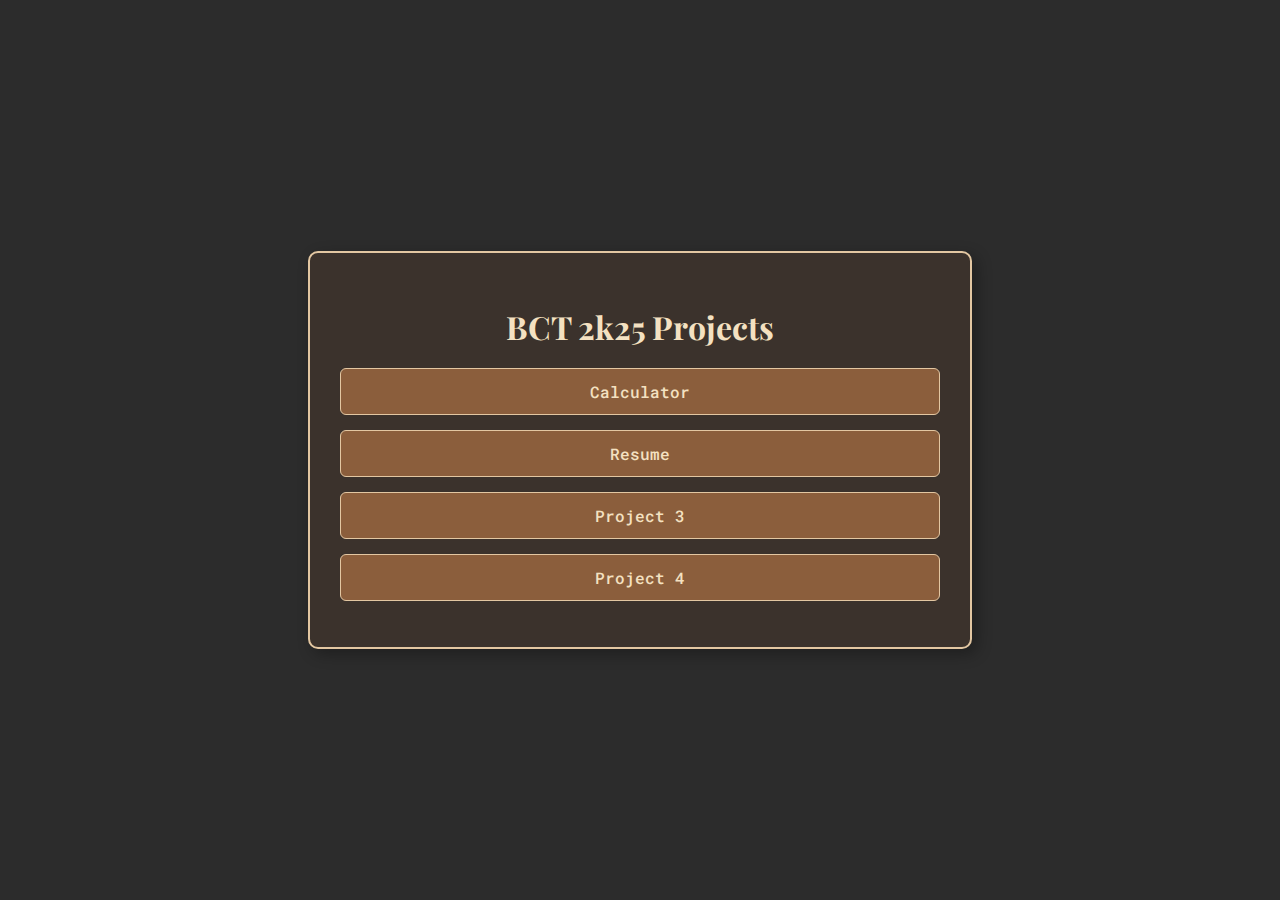
<file: index.html>
<!DOCTYPE html>
<html lang="en">
<head>
  <meta charset="UTF-8">
  <meta name="viewport" content="width=device-width, initial-scale=1.0">
  <title>BCT PROJECTS</title>
  <link href="https://fonts.googleapis.com/css2?family=Playfair+Display:wght@400;700&family=Roboto+Mono:wght@300;400&display=swap" rel="stylesheet">
  <style>
    body {
      font-family: 'Playfair Display', serif;
      margin: 0;
      padding: 0;
      background: #2c2c2c;
      color: #e3c7a2;
      display: flex;
      justify-content: center;
      align-items: center;
      height: 100vh;
    }

    .container {
      max-width: 600px;
      width: 90%;
      padding: 30px;
      background: #3b322c;
      border: 2px solid #e3c7a2;
      border-radius: 10px;
      text-align: center;
      box-shadow: 5px 5px 15px rgba(0, 0, 0, 0.3);
    }

    h1 {
      font-size: 32px;
      font-weight: 700;
      margin-bottom: 20px;
      color: #f4e1c1;
    }

    .project-list {
      list-style: none;
      padding: 0;
    }

    .project-list li {
      margin: 15px 0;
    }

    .project-link {
      display: block;
      padding: 12px 20px;
      background: #8b5e3c;
      color: #f4e1c1;
      font-weight: 500;
      text-decoration: none;
      border-radius: 6px;
      transition: all 0.3s ease;
      font-family: 'Roboto Mono', monospace;
      border: 1px solid #e3c7a2;
    }

    .project-link:hover {
      background: #704c32;
      transform: translateY(-3px);
      box-shadow: 0 6px 12px rgba(0, 0, 0, 0.15);
    }

    @media (max-width: 600px) {
      .container {
        padding: 20px;
      }
    }
  </style>
</head>
<body>

<div class="container">
  <h1>BCT 2k25 Projects</h1>
  <ul class="project-list">
    <li><a href="./Calculator/index.html" class="project-link">Calculator</a></li>
    <li><a href="./Resume/index.html" class="project-link">Resume</a></li>
    <li><a href=".//index.html" class="project-link">Project 3</a></li>
    <li><a href="project4.html" class="project-link">Project 4</a></li>
  </ul>
</div>

</body>
</html>
</file>
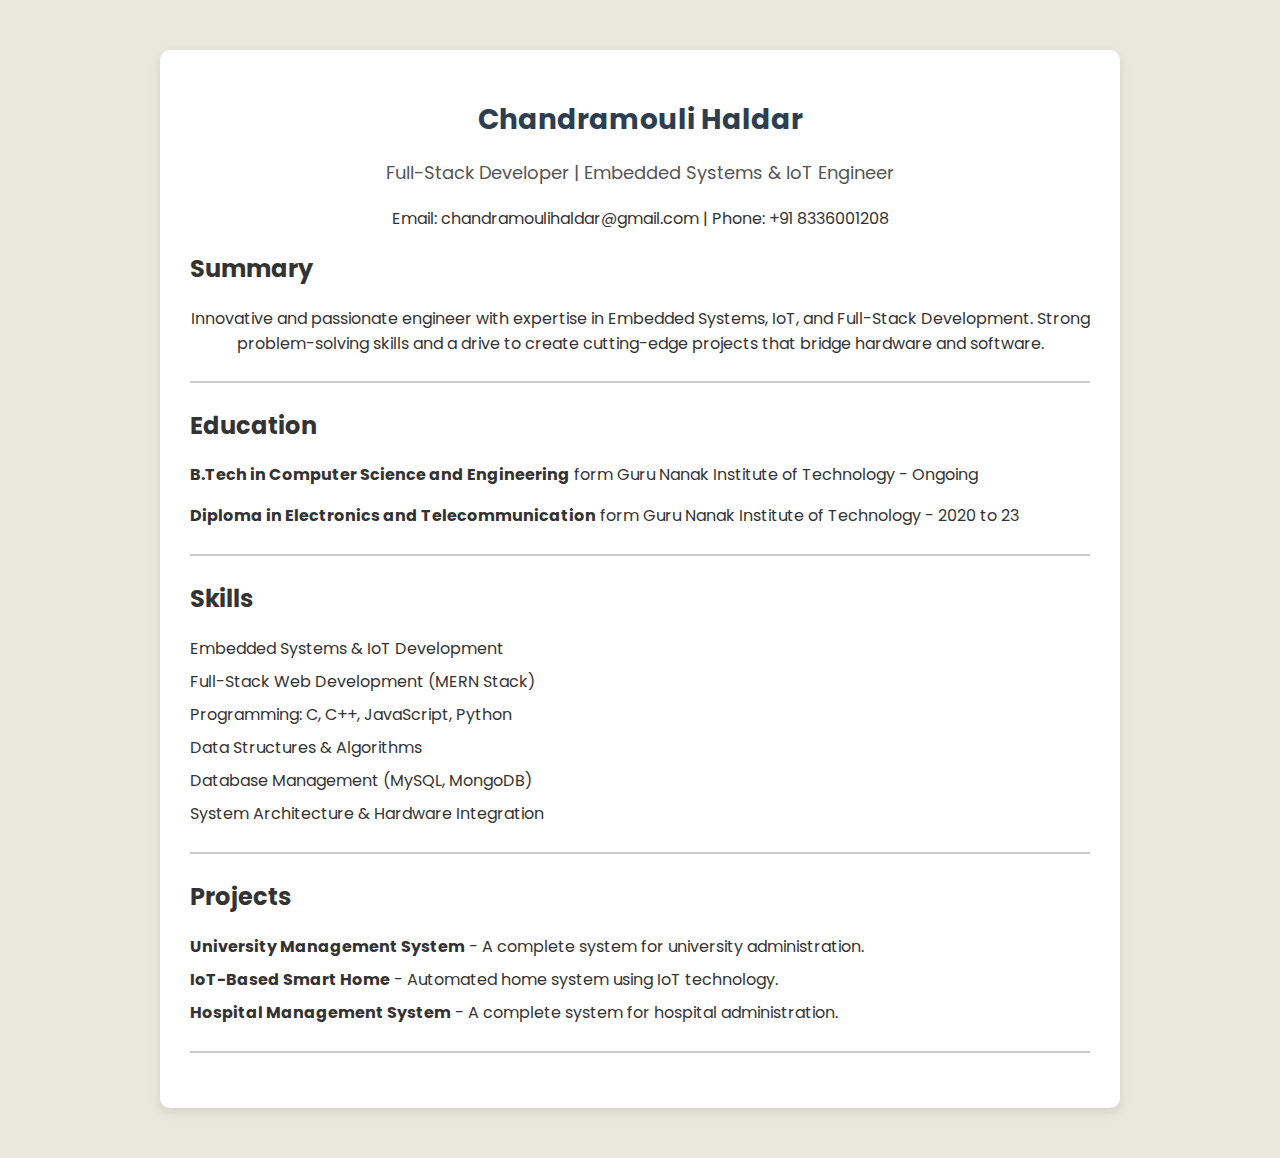
<file: Resume/index.html>
<!DOCTYPE html>
<html lang="en">
<head>
  <meta charset="UTF-8">
  <meta name="viewport" content="width=device-width, initial-scale=1.0">
  <title>Chandramouli Haldar - CV</title>
  <link href="https://fonts.googleapis.com/css2?family=Poppins:wght@300;400;600&display=swap" rel="stylesheet">
  <link rel="stylesheet" href="styles.css">
</head>
<body>

<div class="container">
  <h1>Chandramouli Haldar</h1>
  <p class="title">Full-Stack Developer | Embedded Systems & IoT Engineer</p>
  <p class="contact-info">Email: chandramoulihaldar@gmail.com | Phone: +91 8336001208</p>

  <div class="section">
    <h2>Summary</h2>
    <p class="summary">Innovative and passionate engineer with expertise in Embedded Systems, IoT, and Full-Stack Development. Strong problem-solving skills and a drive to create cutting-edge projects that bridge hardware and software.</p>
  </div>

  <div class="section">
    <h2>Education</h2>
    <p><strong>B.Tech in Computer Science and Engineering</strong> form Guru Nanak Institute of Technology - Ongoing </p>
    <p><strong>Diploma in Electronics and Telecommunication</strong> form Guru Nanak Institute of Technology - 2020 to 23</p>
  </div>

  <div class="section">
    <h2>Skills</h2>
    <ul>
      <li>Embedded Systems & IoT Development</li>
      <li>Full-Stack Web Development (MERN Stack)</li>
      <li>Programming: C, C++, JavaScript, Python</li>
      <li>Data Structures & Algorithms</li>
      <li>Database Management (MySQL, MongoDB)</li>
      <li>System Architecture & Hardware Integration</li>
    </ul>
  </div>

  <div class="section">
    <h2>Projects</h2>
    <ul>
      <li><strong>University Management System</strong> - A complete system for university administration.</li>
      <li><strong>IoT-Based Smart Home</strong> - Automated home system using IoT technology.</li>
      <li><strong>Hospital Management System</strong> -  A complete system for hospital administration.</li>
    </ul>
  </div>
</div>

</body>
</html>
</file>
<file: Resume/styles.css>
body {
    font-family: 'Poppins', sans-serif;
    margin: 0;
    padding: 0;
    background: #eae7dc;
    color: #333;
  }
  .container {
    max-width: 900px;
    margin: 50px auto;
    padding: 30px;
    background: #fff;
    border-radius: 10px;
    box-shadow: 0 4px 12px rgba(0, 0, 0, 0.1);
  }
  h1 {
    text-align: center;
    color: #2c3e50;
    font-size: 28px;
    margin-bottom: 5px;
  }
  .title {
    text-align: center;
    font-size: 18px;
    color: #555;
    margin-bottom: 20px;
  }
  .section {
    margin-bottom: 25px;
    padding-bottom: 10px;
    border-bottom: 2px solid #ccc;
  }
  .contact-info, .summary {
    text-align: center;
    font-size: 16px;
    margin-bottom: 15px;
  }
  ul {
    list-style: none;
    padding: 0;
  }
  li {
    margin-bottom: 8px;
    font-size: 16px;
  }
</file>
